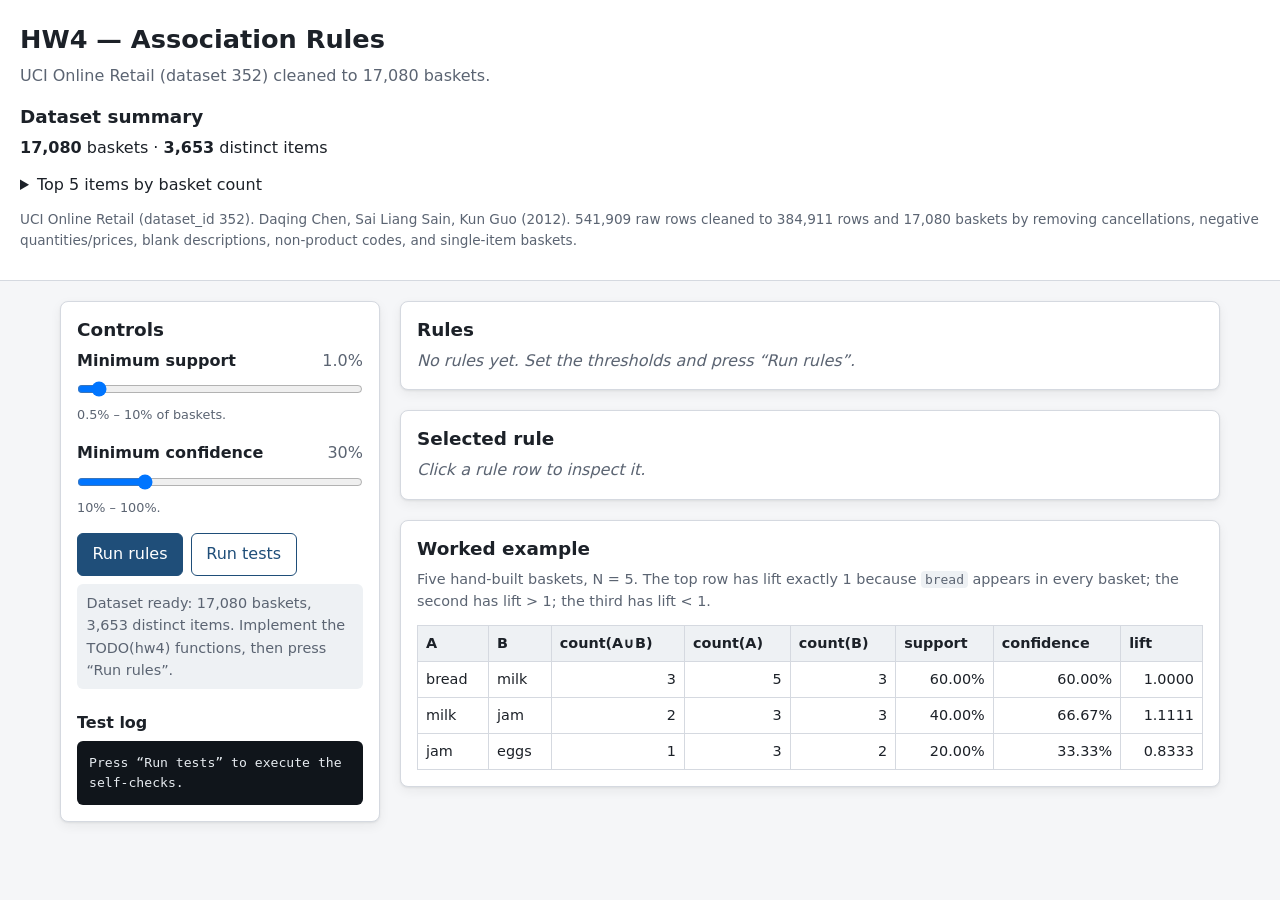
<file: association-rules-retail-recommender/index.html>
<!DOCTYPE html>
<html lang="en">
<head>
  <meta charset="utf-8">
  <meta name="viewport" content="width=device-width, initial-scale=1">
  <title>HW4 — Association Rules</title>
  <link rel="stylesheet" href="style.css">
</head>
<body>
  <noscript>
    <p class="load-error">JavaScript required — please enable scripts for this directory and reload.</p>
  </noscript>
  <header class="site-header">
    <h1>HW4 — Association Rules</h1>
    <p class="subtitle">UCI Online Retail (dataset 352) cleaned to 17,080 baskets.</p>
    <section id="dataset-summary" aria-labelledby="dataset-summary-heading" class="summary">
      <h2 id="dataset-summary-heading">Dataset summary</h2>
      <div id="dataset-summary-body">
        <p class="empty-state">Loading dataset…</p>
      </div>
    </section>
  </header>

  <div class="layout">
    <aside class="sidebar" aria-labelledby="controls-heading">
      <h2 id="controls-heading">Controls</h2>

      <div class="control">
        <label for="min-support">
          Minimum support
          <output id="min-support-value" for="min-support">1.0%</output>
        </label>
        <input type="range" id="min-support" name="min-support"
               min="0.5" max="10" step="0.5" value="1"
               aria-describedby="min-support-hint">
        <p class="hint" id="min-support-hint">0.5% – 10% of baskets.</p>
      </div>

      <div class="control">
        <label for="min-confidence">
          Minimum confidence
          <output id="min-confidence-value" for="min-confidence">30%</output>
        </label>
        <input type="range" id="min-confidence" name="min-confidence"
               min="10" max="100" step="5" value="30"
               aria-describedby="min-confidence-hint">
        <p class="hint" id="min-confidence-hint">10% – 100%.</p>
      </div>

      <div class="button-row">
        <button type="button" id="run-rules">Run rules</button>
        <button type="button" id="run-tests" class="secondary">Run tests</button>
      </div>

      <p id="status" class="status" role="status" aria-live="polite">Loading…</p>

      <h3 id="test-log-heading">Test log</h3>
      <pre id="testLog" class="test-log" tabindex="0" aria-labelledby="test-log-heading">Press “Run tests” to execute the self-checks.</pre>
    </aside>

    <main>
      <section aria-labelledby="results-heading">
        <h2 id="results-heading">Rules</h2>
        <div id="results">
          <p class="empty-state">No rules yet. Set the thresholds and press “Run rules”.</p>
        </div>
      </section>

      <section aria-labelledby="detail-heading" class="panel">
        <h2 id="detail-heading">Selected rule</h2>
        <div id="rule-detail">
          <p class="empty-state">Click a rule row to inspect it.</p>
        </div>
      </section>

      <section aria-labelledby="example-heading" class="panel">
        <h2 id="example-heading">Worked example</h2>
        <div id="worked-example"></div>
      </section>
    </main>
  </div>

  <script src="transactions.js"></script>
  <script src="script.js"></script>
</body>
</html>
</file>
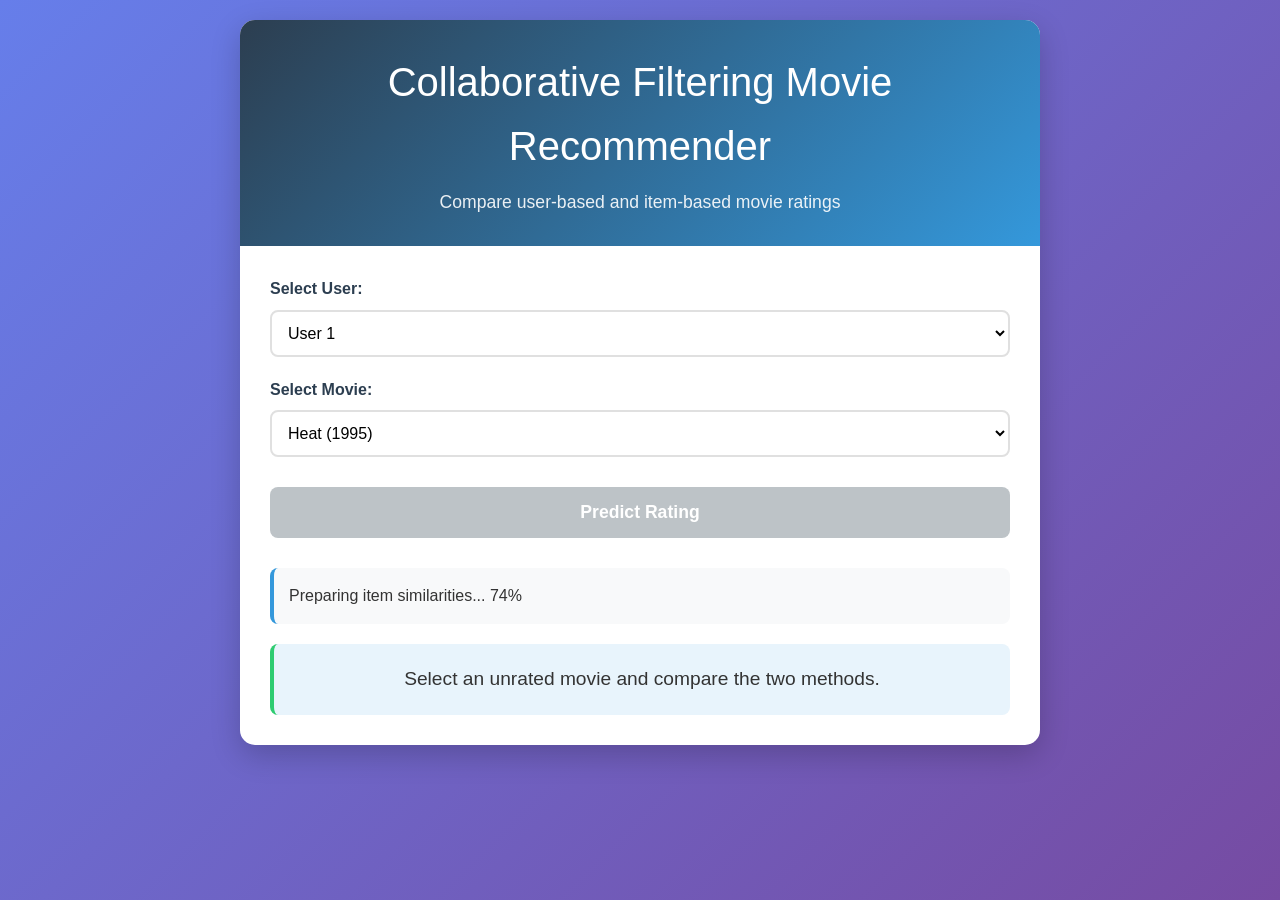
<file: collaborative-filtering-movie-recommender/index.html>
<!DOCTYPE html>
<html lang="en">
<head>
    <meta charset="UTF-8">
    <meta name="viewport" content="width=device-width, initial-scale=1.0">
    <title>Collaborative Filtering Movie Recommender</title>
    <link rel="stylesheet" href="style.css">
</head>
<body>
    <div class="container">
        <header>
            <h1>Collaborative Filtering Movie Recommender</h1>
            <p>Compare user-based and item-based movie ratings</p>
        </header>
        
        <main>
            <div class="controls">
                <div class="input-group">
                    <label for="user-select">Select User:</label>
                    <select id="user-select">
                        <option value="">Loading users...</option>
                    </select>
                </div>
                
                <div class="input-group">
                    <label for="movie-select">Select Movie:</label>
                    <select id="movie-select">
                        <option value="">Loading movies...</option>
                    </select>
                </div>
                
                <button id="predict-btn" onclick="predictRating()" disabled>Predict Rating</button>
            </div>
            
            <div id="status" class="status" role="status" aria-live="polite">Loading MovieLens ratings...</div>
            <div id="result" class="result" aria-live="polite">Select a user and an unrated movie to compare the methods.</div>
        </main>
    </div>

    <!-- The original Week 3 layout is retained; the required CF logic is local. -->
    <script src="data.js"></script>
    <script src="cf.js"></script>
    <script src="script.js"></script>
</body>
</html>
</file>
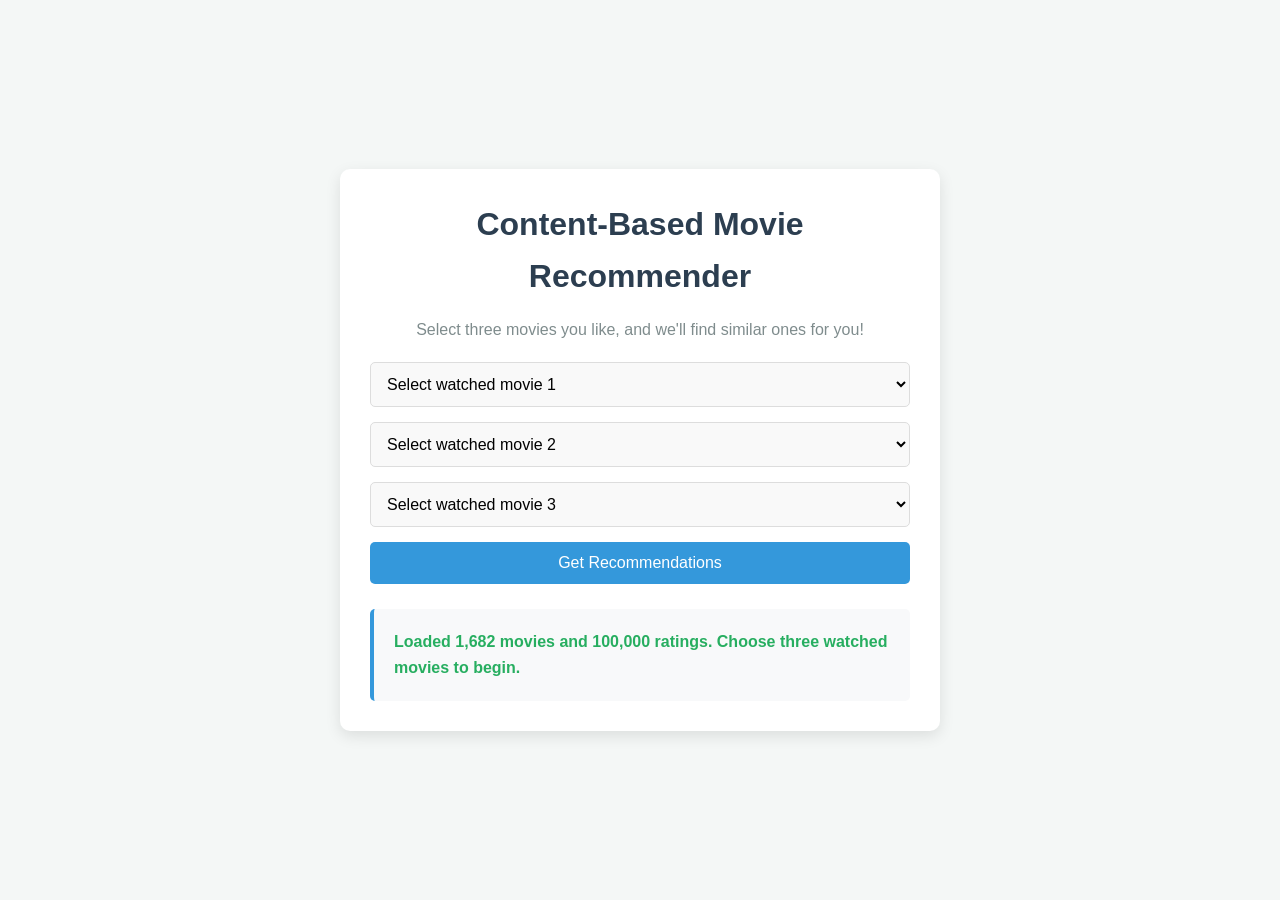
<file: content-based-movie-recommender/index.html>
<!DOCTYPE html>
<html lang="en">
<head>
    <meta charset="UTF-8">
    <meta name="viewport" content="width=device-width, initial-scale=1.0">
    <title>Content-Based Movie Recommender</title>
    <link rel="stylesheet" href="style.css?v=original-week2">
</head>
<body>
    <div class="container" aria-busy="true">
        <h1>Content-Based Movie Recommender</h1>
        <p>Select three movies you like, and we'll find similar ones for you!</p>

        <div class="controls">
            <select id="watched-movie-1" class="movie-select" data-profile-movie aria-label="Watched movie 1" disabled>
                <option value="" disabled selected>Select watched movie 1</option>
            </select>
            <select id="watched-movie-2" class="movie-select" data-profile-movie aria-label="Watched movie 2" disabled>
                <option value="" disabled selected>Select watched movie 2</option>
            </select>
            <select id="watched-movie-3" class="movie-select" data-profile-movie aria-label="Watched movie 3" disabled>
                <option value="" disabled selected>Select watched movie 3</option>
            </select>
            <button id="recommend-btn" type="button" disabled>Get Recommendations</button>
        </div>

        <div id="result-box">
            <p id="result" class="loading" role="status" aria-live="polite">Please wait, loading data...</p>
        </div>
    </div>

    <script src="data.js?v=original-week2"></script>
    <script src="script.js?v=original-week2"></script>
</body>
</html>
</file>
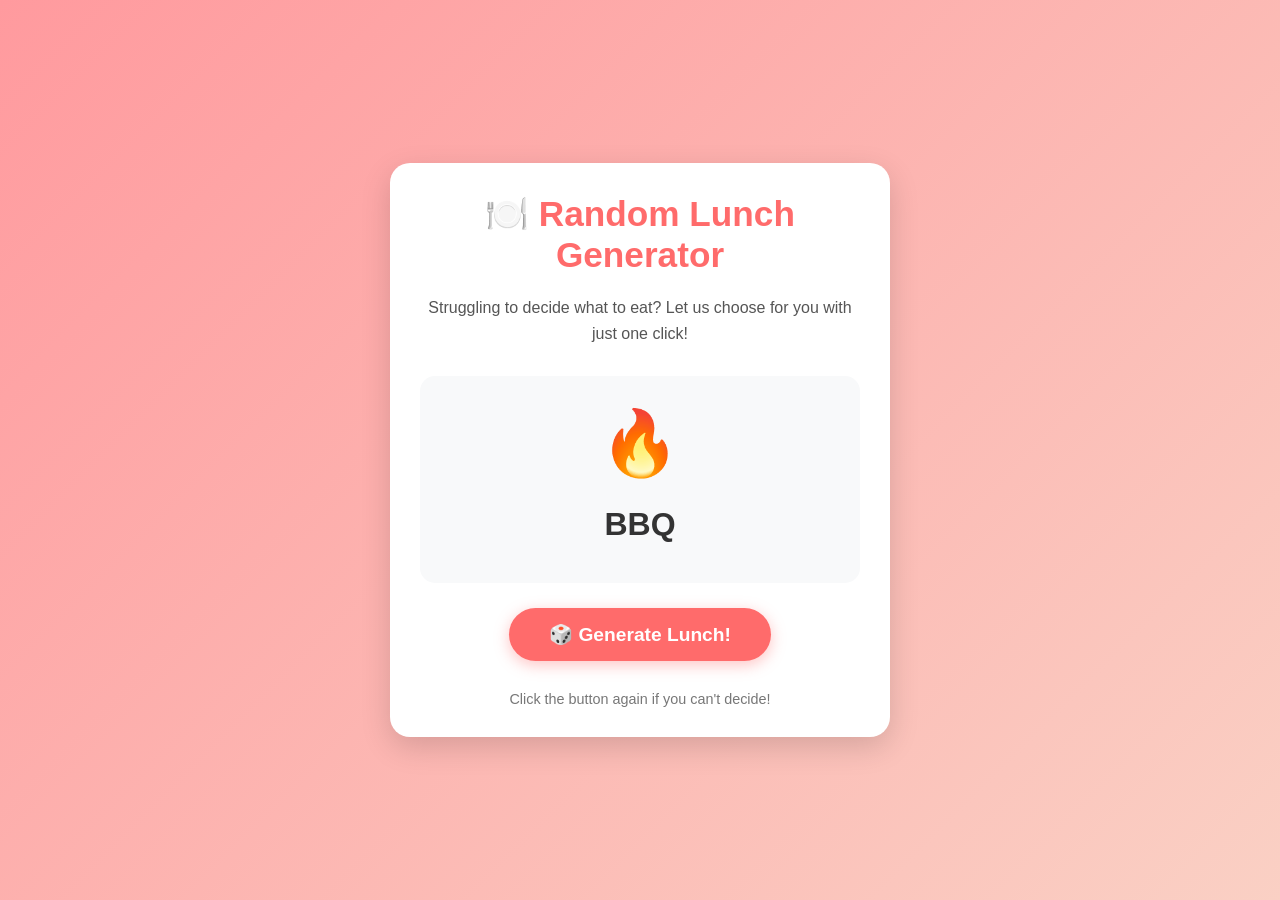
<file: random-lunch-generator/index.html>
<!DOCTYPE html>
<html lang="en">
<head>
    <meta charset="UTF-8">
    <meta name="viewport" content="width=device-width, initial-scale=1.0">
    <title>Random Lunch Menu Generator</title>
    <link rel="stylesheet" href="style.css">
</head>
<body>
    <div class="container">
        <h1><span aria-hidden="true">🍽️</span> Random Lunch Generator</h1>
        <p class="description">Struggling to decide what to eat? Let us choose for you with just one click!</p>

        <div class="lunch-display" aria-live="polite" aria-atomic="true">
            <div class="food-icon"><span aria-hidden="true">❓</span></div>
            <div class="food-name">What's for lunch?</div>
        </div>

        <button class="generate-btn" id="generateBtn" type="button">
            <span aria-hidden="true">🎲</span> Generate Lunch!
        </button>

        <p class="footer">Click the button again if you can't decide!</p>
    </div>

    <script src="app.js"></script>
</body>
</html>
</file>
<file: association-rules-retail-recommender/style.css>
/* week4/style.css — HW4 association-rules starter.
   Clean neutral palette, readable type, tabular numbers, single column < 700px. */

:root {
  --bg: #f5f6f8;
  --surface: #ffffff;
  --border: #d5d9e0;
  --text: #1c2128;
  --muted: #5b6472;
  --accent: #1f4e79;
  --accent-contrast: #ffffff;
  --warning: #7a4b00;
  --warning-bg: #fff5e0;
  --focus: #b4530a;
  --shadow: 0 1px 2px rgba(28, 33, 40, 0.08), 0 4px 12px rgba(28, 33, 40, 0.06);
  --radius: 8px;
}

*,
*::before,
*::after {
  box-sizing: border-box;
}

html {
  font-size: 16px;
}

body {
  margin: 0;
  background: var(--bg);
  color: var(--text);
  font-family: system-ui, -apple-system, "Segoe UI", Roboto, Helvetica, Arial, sans-serif;
  font-size: 1rem;
  line-height: 1.55;
}

h1, h2, h3 {
  line-height: 1.25;
  margin: 0 0 0.5rem;
}

h1 { font-size: 1.6rem; }
h2 { font-size: 1.15rem; margin-top: 0; }
h3 { font-size: 1rem; margin-top: 1.5rem; }

p { margin: 0 0 0.75rem; }

code {
  font-family: ui-monospace, SFMono-Regular, Menlo, Consolas, monospace;
  font-size: 0.9em;
  background: #eef1f4;
  padding: 0.05em 0.3em;
  border-radius: 4px;
}

/* --- layout ------------------------------------------------------------- */

.site-header {
  background: var(--surface);
  border-bottom: 1px solid var(--border);
  padding: 1.5rem 1.25rem 1rem;
}

.subtitle {
  color: var(--muted);
  margin-bottom: 1rem;
}

.layout {
  display: grid;
  grid-template-columns: minmax(260px, 320px) minmax(0, 1fr);
  gap: 1.25rem;
  max-width: 1200px;
  margin: 0 auto;
  padding: 1.25rem;
  align-items: start;
}

.sidebar {
  position: sticky;
  top: 1.25rem;
  background: var(--surface);
  border: 1px solid var(--border);
  border-radius: var(--radius);
  box-shadow: var(--shadow);
  padding: 1rem;
}

main {
  display: flex;
  flex-direction: column;
  gap: 1.25rem;
  min-width: 0;
}

.panel,
section[aria-labelledby="results-heading"] {
  background: var(--surface);
  border: 1px solid var(--border);
  border-radius: var(--radius);
  box-shadow: var(--shadow);
  padding: 1rem;
}

.summary {
  margin-top: 0.5rem;
}

.summary-line {
  font-variant-numeric: tabular-nums;
}

.provenance {
  color: var(--muted);
  font-size: 0.85rem;
  margin-top: 0.75rem;
}

/* --- controls ----------------------------------------------------------- */

.control {
  margin-bottom: 1rem;
}

.control label {
  display: flex;
  justify-content: space-between;
  gap: 0.5rem;
  font-weight: 600;
  margin-bottom: 0.25rem;
}

.control output {
  font-variant-numeric: tabular-nums;
  font-weight: 400;
  color: var(--muted);
}

.control input[type="range"] {
  width: 100%;
  margin: 0.25rem 0;
}

.hint {
  color: var(--muted);
  font-size: 0.8rem;
  margin: 0;
}

.button-row {
  display: flex;
  flex-wrap: wrap;
  gap: 0.5rem;
  margin: 0.5rem 0;
}

button {
  font: inherit;
  padding: 0.5rem 0.9rem;
  border: 1px solid var(--accent);
  border-radius: 6px;
  background: var(--accent);
  color: var(--accent-contrast);
  cursor: pointer;
}

button.secondary {
  background: var(--surface);
  color: var(--accent);
}

button:hover {
  filter: brightness(0.94);
}

:focus-visible {
  outline: 3px solid var(--focus);
  outline-offset: 2px;
}

input[type="range"]:focus-visible {
  outline: 3px solid var(--focus);
  outline-offset: 4px;
}

.status {
  background: #eef1f4;
  border-radius: 6px;
  padding: 0.5rem 0.6rem;
  font-size: 0.9rem;
  color: var(--muted);
  min-height: 2.5rem;
}

.test-log {
  background: #10151b;
  color: #e6ebf0;
  border-radius: 6px;
  padding: 0.75rem;
  font-family: ui-monospace, SFMono-Regular, Menlo, Consolas, monospace;
  font-size: 0.82rem;
  line-height: 1.5;
  white-space: pre-wrap;
  max-height: 22rem;
  overflow: auto;
  margin: 0;
}

/* --- tables ------------------------------------------------------------- */

.data-table {
  width: 100%;
  border-collapse: collapse;
  font-size: 0.9rem;
  font-variant-numeric: tabular-nums;
  margin-top: 0.5rem;
}

.data-table th,
.data-table td {
  border: 1px solid var(--border);
  padding: 0.4rem 0.5rem;
  text-align: left;
  vertical-align: top;
}

.data-table th {
  background: #eef1f4;
  font-weight: 600;
}

.data-table td.num,
.data-table th.num {
  text-align: right;
  font-variant-numeric: tabular-nums;
}

.rules-table tbody tr {
  cursor: pointer;
}

.rules-table tbody tr:hover,
.rules-table tbody tr:focus-visible {
  background: #eef4fa;
}

.results-count {
  color: var(--muted);
  font-size: 0.9rem;
  margin: 0;
}

.empty-state {
  color: var(--muted);
  font-style: italic;
  margin: 0;
}

/* --- rule detail -------------------------------------------------------- */

.rule-metrics {
  display: grid;
  grid-template-columns: max-content minmax(0, 1fr);
  gap: 0.25rem 1rem;
  margin: 0 0 0.75rem;
}

.rule-metrics dt {
  font-weight: 600;
}

.rule-metrics dd {
  margin: 0;
  font-variant-numeric: tabular-nums;
}

.comparison {
  background: #eef4fa;
  border-radius: 6px;
  padding: 0.5rem 0.6rem;
  font-size: 0.9rem;
}

.warning {
  background: var(--warning-bg);
  color: var(--warning);
  border-radius: 6px;
  padding: 0.5rem 0.6rem;
  font-size: 0.9rem;
}

.worked-example-intro {
  color: var(--muted);
  font-size: 0.9rem;
}

/* --- responsive --------------------------------------------------------- */

@media (max-width: 700px) {
  .layout {
    grid-template-columns: 1fr;
    padding: 0.75rem;
  }

  .sidebar {
    position: static;
  }
}
</file>
<file: collaborative-filtering-movie-recommender/style.css>
* {
    margin: 0;
    padding: 0;
    box-sizing: border-box;
}

body {
    font-family: 'Segoe UI', Tahoma, Geneva, Verdana, sans-serif;
    line-height: 1.6;
    color: #333;
    background: linear-gradient(135deg, #667eea 0%, #764ba2 100%);
    min-height: 100vh;
    padding: 20px;
}

.container {
    max-width: 800px;
    margin: 0 auto;
    background: white;
    border-radius: 15px;
    box-shadow: 0 10px 30px rgba(0, 0, 0, 0.2);
    overflow: hidden;
}

header {
    background: linear-gradient(135deg, #2c3e50 0%, #3498db 100%);
    color: white;
    padding: 30px;
    text-align: center;
}

header h1 {
    font-size: 2.5rem;
    margin-bottom: 10px;
    font-weight: 300;
}

header p {
    opacity: 0.9;
    font-size: 1.1rem;
}

main {
    padding: 30px;
}

.controls {
    display: grid;
    gap: 20px;
    margin-bottom: 30px;
}

.input-group {
    display: flex;
    flex-direction: column;
    gap: 8px;
}

label {
    font-weight: 600;
    color: #2c3e50;
    font-size: 1rem;
}

select {
    padding: 12px;
    border: 2px solid #e0e0e0;
    border-radius: 8px;
    font-size: 1rem;
    transition: border-color 0.3s ease;
    background: white;
}

select:focus {
    outline: none;
    border-color: #3498db;
}

#predict-btn {
    padding: 15px 30px;
    background: linear-gradient(135deg, #3498db 0%, #2980b9 100%);
    color: white;
    border: none;
    border-radius: 8px;
    font-size: 1.1rem;
    font-weight: 600;
    cursor: pointer;
    transition: transform 0.2s ease, box-shadow 0.2s ease;
    margin-top: 10px;
}

#predict-btn:hover:not(:disabled) {
    transform: translateY(-2px);
    box-shadow: 0 5px 15px rgba(52, 152, 219, 0.4);
}

#predict-btn:disabled {
    background: #bdc3c7;
    cursor: not-allowed;
    transform: none;
    box-shadow: none;
}

.status {
    padding: 15px;
    background: #f8f9fa;
    border-radius: 8px;
    border-left: 4px solid #3498db;
    margin-bottom: 20px;
    font-weight: 500;
}

.status.error {
    background: #fdedec;
    border-left-color: #e74c3c;
}

.result {
    padding: 20px;
    background: #e8f4fc;
    border-radius: 8px;
    border-left: 4px solid #2ecc71;
    font-size: 1.2rem;
    text-align: center;
    min-height: 60px;
    display: flex;
    align-items: center;
    justify-content: center;
}

.result.has-results {
    display: block;
    text-align: left;
    font-size: 1rem;
}

.result-heading {
    font-size: 1.1rem;
    margin-bottom: 16px;
    overflow-wrap: anywhere;
}

.prediction-grid {
    display: grid;
    grid-template-columns: repeat(2, minmax(0, 1fr));
    gap: 24px;
}

.prediction-method + .prediction-method {
    border-left: 1px solid #c9dce9;
    padding-left: 24px;
}

.prediction-method h3 {
    color: #2c3e50;
    font-size: 1.1rem;
}

.predicted-rating {
    color: #2c3e50;
    font-size: 1.8rem;
    font-weight: 700;
}

.prediction-evidence {
    font-size: 0.85rem;
    min-height: 3.8em;
    margin-bottom: 12px;
}

.prediction-method h4 {
    font-size: 0.95rem;
    margin-bottom: 6px;
}

.prediction-method ol {
    padding-left: 20px;
    font-size: 0.88rem;
}

.prediction-method li {
    padding: 4px 0;
    overflow-wrap: anywhere;
}

.recommendation-score {
    color: #43546a;
    display: block;
    font-size: 0.8rem;
}

.result.high {
    background: #e8f6f3;
    border-left-color: #27ae60;
}

.result.medium {
    background: #fef9e7;
    border-left-color: #f39c12;
}

.result.low {
    background: #fdedec;
    border-left-color: #e74c3c;
}

.loading {
    display: inline-block;
    width: 20px;
    height: 20px;
    border: 3px solid #f3f3f3;
    border-top: 3px solid #3498db;
    border-radius: 50%;
    animation: spin 1s linear infinite;
    margin-right: 10px;
}

@keyframes spin {
    0% { transform: rotate(0deg); }
    100% { transform: rotate(360deg); }
}

@media (max-width: 600px) {
    .container {
        margin: 10px;
        border-radius: 10px;
    }
    
    header {
        padding: 20px;
    }
    
    header h1 {
        font-size: 2rem;
    }
    
    main {
        padding: 20px;
    }
    
    .controls {
        gap: 15px;
    }

    .prediction-grid {
        grid-template-columns: 1fr;
        gap: 18px;
    }

    .prediction-method + .prediction-method {
        border-left: 0;
        border-top: 1px solid #c9dce9;
        padding-left: 0;
        padding-top: 18px;
    }
}
</file>
<file: content-based-movie-recommender/style.css>
* {
    margin: 0;
    padding: 0;
    box-sizing: border-box;
}

body {
    font-family: 'Helvetica', 'Arial', sans-serif;
    background-color: #f4f7f6;
    color: #333;
    line-height: 1.6;
    padding: 20px;
    display: flex;
    justify-content: center;
    align-items: center;
    min-height: 100vh;
}

.container {
    background-color: white;
    border-radius: 10px;
    box-shadow: 0 5px 15px rgba(0, 0, 0, 0.1);
    padding: 30px;
    width: 90%;
    max-width: 600px;
}

h1 {
    text-align: center;
    margin-bottom: 15px;
    color: #2c3e50;
}

p {
    text-align: center;
    margin-bottom: 20px;
    color: #7f8c8d;
}

.controls {
    display: flex;
    flex-direction: column;
    gap: 15px;
    margin-bottom: 25px;
}

.movie-select {
    padding: 12px;
    border: 1px solid #ddd;
    border-radius: 5px;
    font-size: 16px;
    background-color: #f9f9f9;
    transition: border-color 0.3s;
}

.movie-select:focus {
    border-color: #3498db;
    outline: none;
}

#recommend-btn {
    padding: 12px 20px;
    background-color: #3498db;
    color: white;
    border: none;
    border-radius: 5px;
    font-size: 16px;
    cursor: pointer;
    transition: background-color 0.3s;
}

#recommend-btn:hover:not(:disabled) {
    background-color: #2980b9;
}

#recommend-btn:disabled,
.movie-select:disabled {
    cursor: not-allowed;
    opacity: 0.65;
}

#recommend-btn:focus-visible,
.movie-select:focus-visible {
    outline: 3px solid rgba(52, 152, 219, 0.35);
    outline-offset: 2px;
}

#result-box {
    background-color: #f8f9fa;
    padding: 20px;
    border-radius: 5px;
    border-left: 4px solid #3498db;
}

#result {
    font-weight: bold;
    color: #2c3e50;
    text-align: left;
    margin: 0;
}

#result.loading {
    color: #7f8c8d;
    font-style: italic;
}

#result.error {
    color: #e74c3c;
}

#result.warning {
    color: #9a6700;
}

#result.success {
    color: #27ae60;
}

@media (prefers-reduced-motion: reduce) {
    .movie-select,
    #recommend-btn {
        transition: none;
    }
}
</file>
<file: random-lunch-generator/style.css>
* {
    margin: 0;
    padding: 0;
    box-sizing: border-box;
    font-family: 'Segoe UI', Tahoma, Geneva, Verdana, sans-serif;
}

body {
    background: linear-gradient(135deg, #ff9a9e 0%, #fad0c4 100%);
    min-height: 100vh;
    display: flex;
    justify-content: center;
    align-items: center;
    padding: 20px;
}

.container {
    background-color: white;
    border-radius: 20px;
    box-shadow: 0 10px 30px rgba(0, 0, 0, 0.15);
    width: 90%;
    max-width: 500px;
    padding: 30px;
    text-align: center;
}

h1 {
    color: #ff6b6b;
    margin-bottom: 20px;
    font-size: 2.2rem;
}

.description {
    color: #555;
    margin-bottom: 30px;
    line-height: 1.6;
}

.lunch-display {
    background-color: #f8f9fa;
    border-radius: 15px;
    padding: 30px;
    margin: 25px 0;
    min-height: 200px;
    display: flex;
    flex-direction: column;
    justify-content: center;
    align-items: center;
    transition: all 0.3s ease;
}

.food-icon {
    font-size: 4rem;
    margin-bottom: 15px;
    color: #ff6b6b;
}

.food-name {
    font-size: 2rem;
    color: #333;
    font-weight: bold;
    margin: 10px 0;
}

.generate-btn {
    background-color: #ff6b6b;
    color: white;
    border: none;
    border-radius: 50px;
    padding: 15px 40px;
    font-size: 1.2rem;
    font-weight: bold;
    cursor: pointer;
    transition: all 0.3s ease;
    box-shadow: 0 4px 15px rgba(255, 107, 107, 0.4);
}

.generate-btn:hover {
    background-color: #ff5252;
    transform: translateY(-3px);
    box-shadow: 0 6px 20px rgba(255, 107, 107, 0.5);
}

.generate-btn:active {
    transform: translateY(0);
}

.generate-btn:focus-visible {
    outline: 3px solid #ff6b6b;
    outline-offset: 3px;
}

.footer {
    margin-top: 30px;
    color: #777;
    font-size: 0.9rem;
}

@keyframes fadeIn {
    from { opacity: 0; transform: translateY(10px); }
    to { opacity: 1; transform: translateY(0); }
}

.fade-in {
    animation: fadeIn 0.5s ease forwards;
}

@media (prefers-reduced-motion: reduce) {
    .fade-in {
        animation: none;
    }

    .generate-btn {
        transition: none;
    }

    .lunch-display {
        transition: none;
    }
}

@media (max-width: 600px) {
    .container {
        padding: 20px;
    }

    h1 {
        font-size: 1.8rem;
    }

    .food-name {
        font-size: 1.6rem;
    }

    .generate-btn {
        padding: 12px 30px;
        font-size: 1.1rem;
    }
}
</file>
